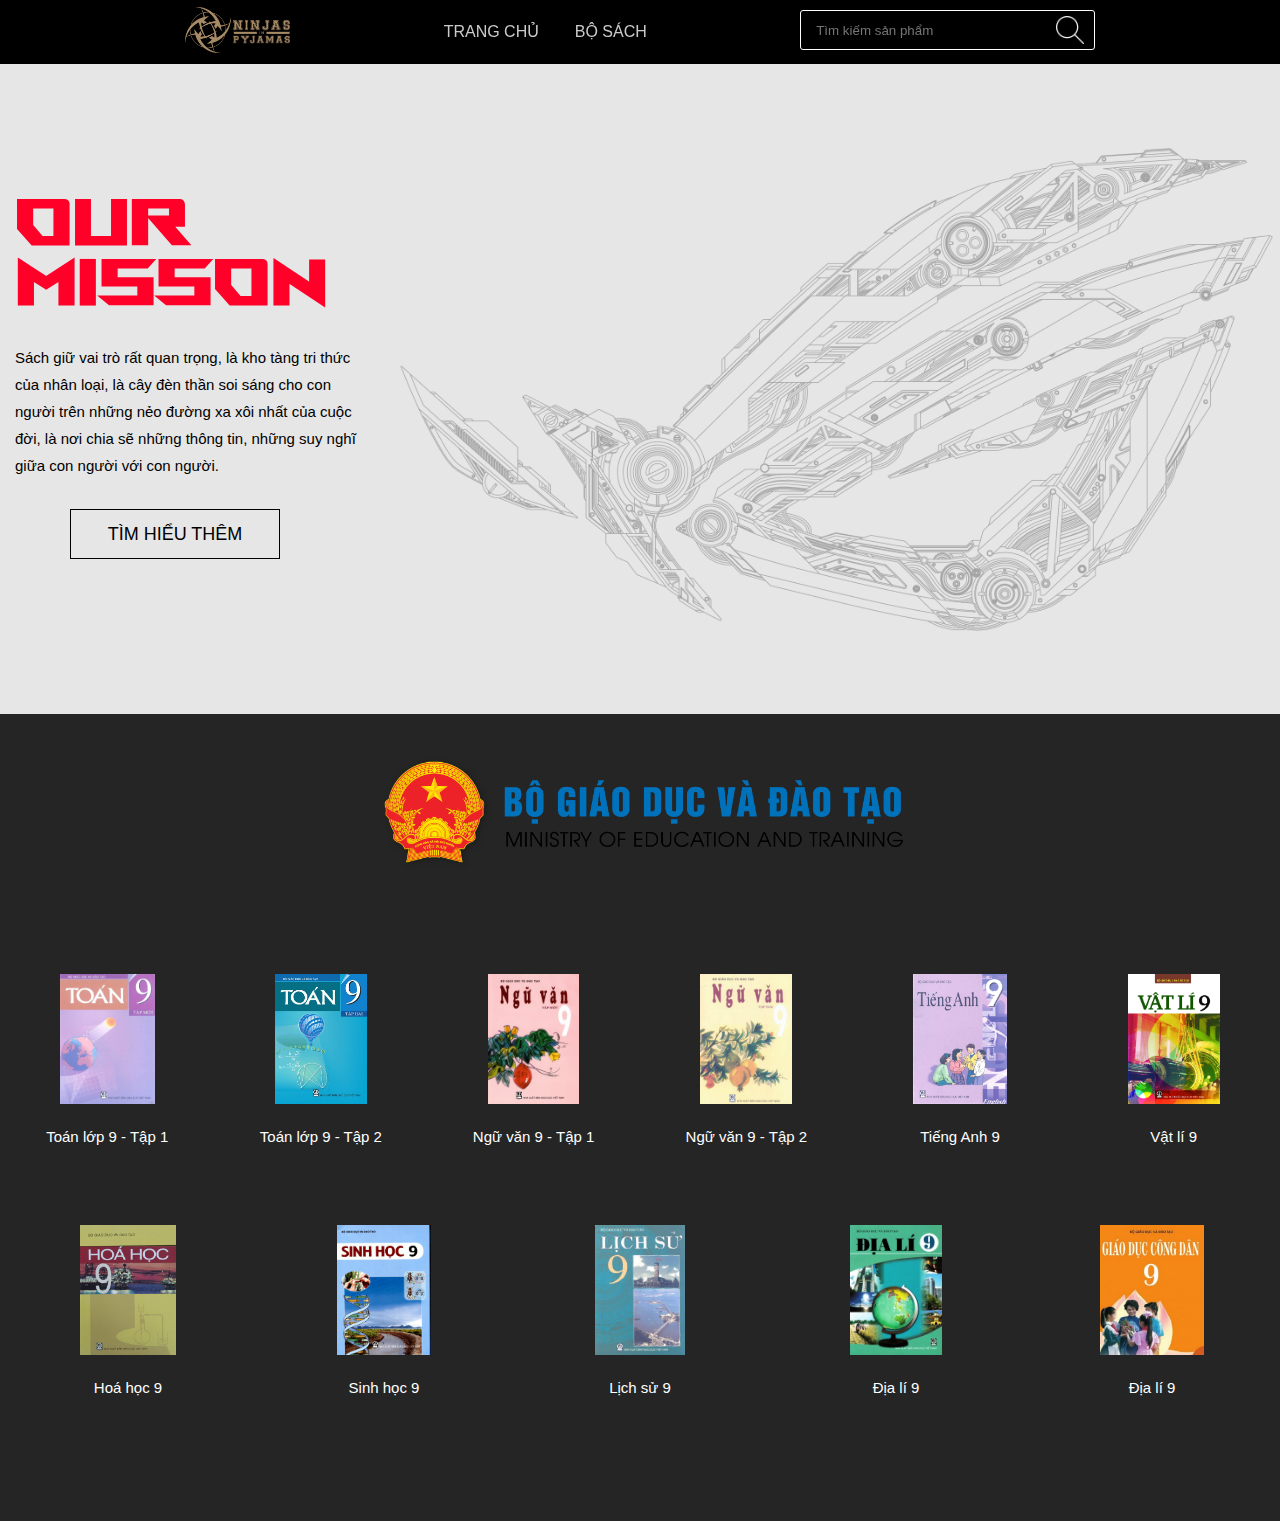
<file: index.html>
﻿<!DOCTYPE html>

<html>

<head>
    <meta charset="utf-8" />
    <title>SÁCH GIÁO KHOA LỚP 9</title>

    <meta property="og:site_name" content="btl-web-design.netlify.app" />
    <meta property="og:image" itemprop="thumbnailUrl" content="img/namdeptrai.jpg" />
    <meta property="og:image:width" content="800" />
    <meta property="og:image:height" content="354" />
    <meta content="Bài tập lớn của Nam" itemprop="headline" property="og:title" />
    <meta content="Bài tập lớn môn Thiết kế Web - Đại học Mở TP.HCM" itemprop="description" property="og:description" />

    <link rel="stylesheet" href="style/style.css" />
    <link rel="stylesheet" href="style/product-style.css" />
    <link href="https://fonts.googleapis.com/css2?family=Noto+Sans:wght@400;700&display=swap" rel="stylesheet" />
    <link href="https://fonts.googleapis.com/css2?family=Inter&display=swap" rel="stylesheet" />
    <link rel="shortcut icon" href="img/shorcut.png" />

    <script src="https://cdnjs.cloudflare.com/ajax/libs/popper.js/1.16.0/umd/popper.min.js"></script>
    <script src="https://cdnjs.cloudflare.com/ajax/libs/jquery/3.5.1/jquery.min.js"></script>
    <script type="text/javascript" src="style/server.js"></script>
</head>

<body>
    <div class="loader-wrapper">
        <div class="sk-folding-cube">
            <div class="sk-cube1 sk-cube"></div>
            <div class="sk-cube2 sk-cube"></div>
            <div class="sk-cube4 sk-cube"></div>
            <div class="sk-cube3 sk-cube"></div>
        </div>
    </div>

    <div class="container">
        <div class="main-logo">
            <a href="index.html">
                <img src="img/main-logo.png" alt="" />
            </a>
        </div>

        <div class="navigation">
            <ul>
                <li>
                    <a href="index.html">Trang Chủ</a>
                </li>
                <li>
                    <a id="gotoSach">BỘ SÁCH</a>
                    <ul style="width: 130px;">                        
                        <li class="drop-razer">
                            <a id="gotoSach">TOÁN</a>
                            <ul style="width: 180px">
                                <li><a href="toan_tap1.html">TẬP 1</a></li>
                                <li><a href="toan_tap2.html">TẬP 2</a></li>
                            </ul>
                        </li>

                        <li class="drop-razer">
                            <a id="gotoSach">NGỮ VĂN</a>
                            <ul style="width: 180px">
                                <li><a href="nguvan_tap1.html">TẬP 1</a></li>
                                <li><a href="nguvan_tap2.html">TẬP 2</a></li>
                            </ul>
                        </li>

                        <li class="drop-razer">
                            <a href="tienganh.html">ANH VĂN</a>
                        </li> 

                        <li class="drop-razer">
                            <a href="vatli.html">VẬT LÍ</a>                            
                        </li>

                        <li class="drop-razer">
                            <a href="hoahoc.html">HOÁ HỌC</a>
                        </li>                                               

                        <li class="drop-razer">
                            <a href="sinhhoc.html">SINH HỌC</a>
                        </li>

                        <li class="drop-razer">
                            <a href="lichsu.html">LỊCH SỬ</a>
                        </li>

                        <li class="drop-razer">
                            <a href="diali.html">ĐỊA LÝ</a>
                        </li>

                        <li class="drop-razer">
                            <a href="gdcd.html">GDCD</a>
                        </li>
                    </ul>
                </li>
            </ul>
        </div>

        <div class="search">
            <form action="">
                <input type="text" name="" placeholder="Tìm kiếm sản phẩm" />
                <img src="img/search.png" alt="" />
            </form>
        </div>
    </div>

    <!-- ================= ASUS ROG ================= -->
    <div class="content" id="rog">
        <div class="text">
            <h2>
                OUR
                    <br/>MISSON
            </h2>

            <p>
                Sách giữ vai trò rất quan trọng, là kho tàng tri thức của nhân loại,
                là cây đèn thần soi sáng cho con người trên những nẻo đường xa xôi nhất của cuộc đời,
                là nơi chia sẽ những thông tin, những suy nghĩ giữa con người với con người.
            </p>

            <input type="button" value="TÌM HIỂU THÊM" />
        </div>
    </div>

    <div class="product" id="boSach">
        <img src="img/homepage/bo_gddt.png" alt="" />
        <div class="option-cpu img-laptop">
            <ul>
                <li>
                    <a href="toan_tap1.html">
                        <img src="img/book_cover/toan_tap1.jpg" title="Toan tap 1" />
                    </a>
                    <p>Toán lớp 9 - Tập 1</p>
                </li>

                <li>
                    <a href="toan_tap2.html">
                        <img src="img/book_cover/toan_tap2.jpg" title="Toan tap 2" />
                    </a>
                    <p>Toán lớp 9 - Tập 2</p>
                </li>
                
                <li>
                    <a href="nguvan_tap1.html">
                        <img src="img/book_cover/nguvan_tap1.jpg" title="Ngu van 1" />
                    </a>
                    <p>Ngữ văn 9 - Tập 1</p>
                </li>

                <li>
                    <a href="nguvan_tap2.html">
                        <img src="img/book_cover/nguvan_tap2.jpg" title="Ngu van 2" />
                    </a>
                    <p>Ngữ văn 9 - Tập 2</p>
                </li>

                <li>
                    <a href="tienganh.html">
                        <img src="img/book_cover/tienganh.jpg" title="Tieng Anh" />
                    </a>
                    <p>Tiếng Anh 9</p>
                </li>

                <li>
                    <a href="vatli.html">
                        <img src="img/book_cover/vatli.jpg" title="Vat li" />
                    </a>
                    <p>Vật lí 9</p>
                </li>

                <li>
                    <a href="hoahoc.html">
                        <img src="img/book_cover/hoahoc.jpg" title="Hoa hoc" />
                    </a>
                    <p>Hoá học 9</p>
                </li>

                <li>
                    <a href="sinhhoc.html">
                        <img src="img/book_cover/sinhhoc.jpg" title="Sinh hoc" />
                    </a>
                    <p>Sinh học 9</p>
                </li>

                <li>
                    <a href="lichsu.html">
                        <img src="img/book_cover/lichsu.jpg" title="Lich su" />
                    </a>
                    <p>Lịch sử 9</p>
                </li>

                <li>
                    <a href="diali.html">
                        <img src="img/book_cover/diali.jpg" title="Dia li" />
                    </a>
                    <p>Địa lí 9</p>
                </li>

                <li>
                    <a href="gdcd.html">
                        <img src="img/book_cover/gdcd.jpg" title="Dia li" />
                    </a>
                    <p>Địa lí 9</p>
                </li>
            </ul>
        </div>

    <a class="go-to-top" id="gototop"></a>
</body>

</html>
</file>
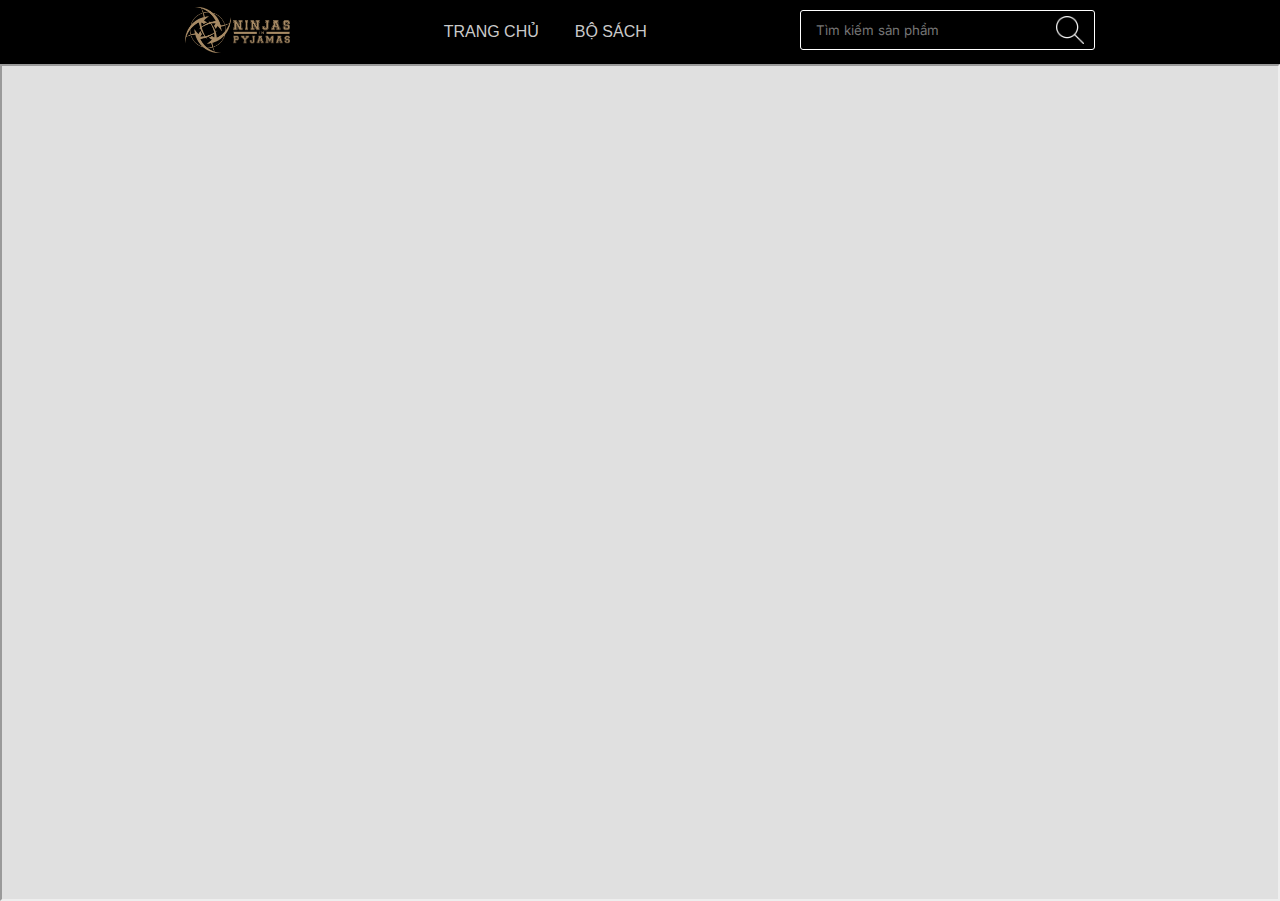
<file: nguvan_tap1.html>
﻿<!DOCTYPE html>

<html>

<head>
    <meta charset="utf-8" />
    <title>Ngữ văn 9 - Tập 1</title>

    <meta property="og:site_name" content="btl-web-design.netlify.app" />
    <meta property="og:image" itemprop="thumbnailUrl" content="img/namdeptrai.jpg" />
    <meta property="og:image:width" content="800" />
    <meta property="og:image:height" content="354" />
    <meta content="Bài tập lớn của Nam" itemprop="headline" property="og:title" />
    <meta content="Bài tập lớn môn Thiết kế Web - Đại học Mở TP.HCM" itemprop="description" property="og:description" />

    <link rel="stylesheet" href="style/style.css" />
    <link rel="stylesheet" href="style/pdf-viewer.css" />
    <link href="https://fonts.googleapis.com/css2?family=Noto+Sans:wght@400;700&display=swap" rel="stylesheet">
    <link href="https://fonts.googleapis.com/css2?family=Inter&display=swap" rel="stylesheet">
    <link rel="shortcut icon" href="img/shorcut.png" />

    <script src="https://ajax.googleapis.com/ajax/libs/jquery/3.5.1/jquery.min.js"></script>
    <script type="text/javascript" src="style/server.js"></script>
</head>

<body>
    <div class="loader-wrapper">
        <div class="sk-folding-cube">
            <div class="sk-cube1 sk-cube"></div>
            <div class="sk-cube2 sk-cube"></div>
            <div class="sk-cube4 sk-cube"></div>
            <div class="sk-cube3 sk-cube"></div>
        </div>
    </div>

    <div class="container">
        <div class="main-logo">
            <a href="index.html">
                <img src="img/main-logo.png" alt="" />
            </a>
        </div>

        <div class="navigation">
            <ul>
                <li>
                    <a href="index.html">Trang Chủ</a>
                </li>
                <li>
                    <a id="gotoSach">BỘ SÁCH</a>
                    <ul style="width: 130px;">                        
                        <li class="drop-razer">
                            <a id="gotoSach">TOÁN</a>
                            <ul style="width: 180px">
                                <li><a href="toan_tap1.html">TẬP 1</a></li>
                                <li><a href="toan_tap2.html">TẬP 2</a></li>
                            </ul>
                        </li>

                        <li class="drop-razer">
                            <a id="gotoSach">NGỮ VĂN</a>
                            <ul style="width: 180px">
                                <li><a href="nguvan_tap1.html">TẬP 1</a></li>
                                <li><a href="nguvan_tap2.html">TẬP 2</a></li>
                            </ul>
                        </li>

                        <li class="drop-razer">
                            <a href="tienganh.html">ANH VĂN</a>
                        </li> 

                        <li class="drop-razer">
                            <a href="vatli.html">VẬT LÍ</a>                            
                        </li>

                        <li class="drop-razer">
                            <a href="hoahoc.html">HOÁ HỌC</a>
                        </li>                                               

                        <li class="drop-razer">
                            <a href="sinhhoc.html">SINH HỌC</a>
                        </li>

                        <li class="drop-razer">
                            <a href="lichsu.html">LỊCH SỬ</a>
                        </li>

                        <li class="drop-razer">
                            <a href="diali.html">ĐỊA LÝ</a>
                        </li>

                        <li class="drop-razer">
                            <a href="gdcd.html">GDCD</a>
                        </li>
                    </ul>
                </li>
            </ul>
        </div>

        <div class="search">
            <form action="">
                <input type="text" name="" placeholder="Tìm kiếm sản phẩm" />
                <img src="img/search.png" alt="" />
            </form>
        </div>
    </div>

    <div class="baohanh">
        <iframe src="pdf/nguvan_tap1.pdf">
        </iframe>
    </div>

    <a class="go-to-top" id="gototop"></a>
</body>

</html>
</file>
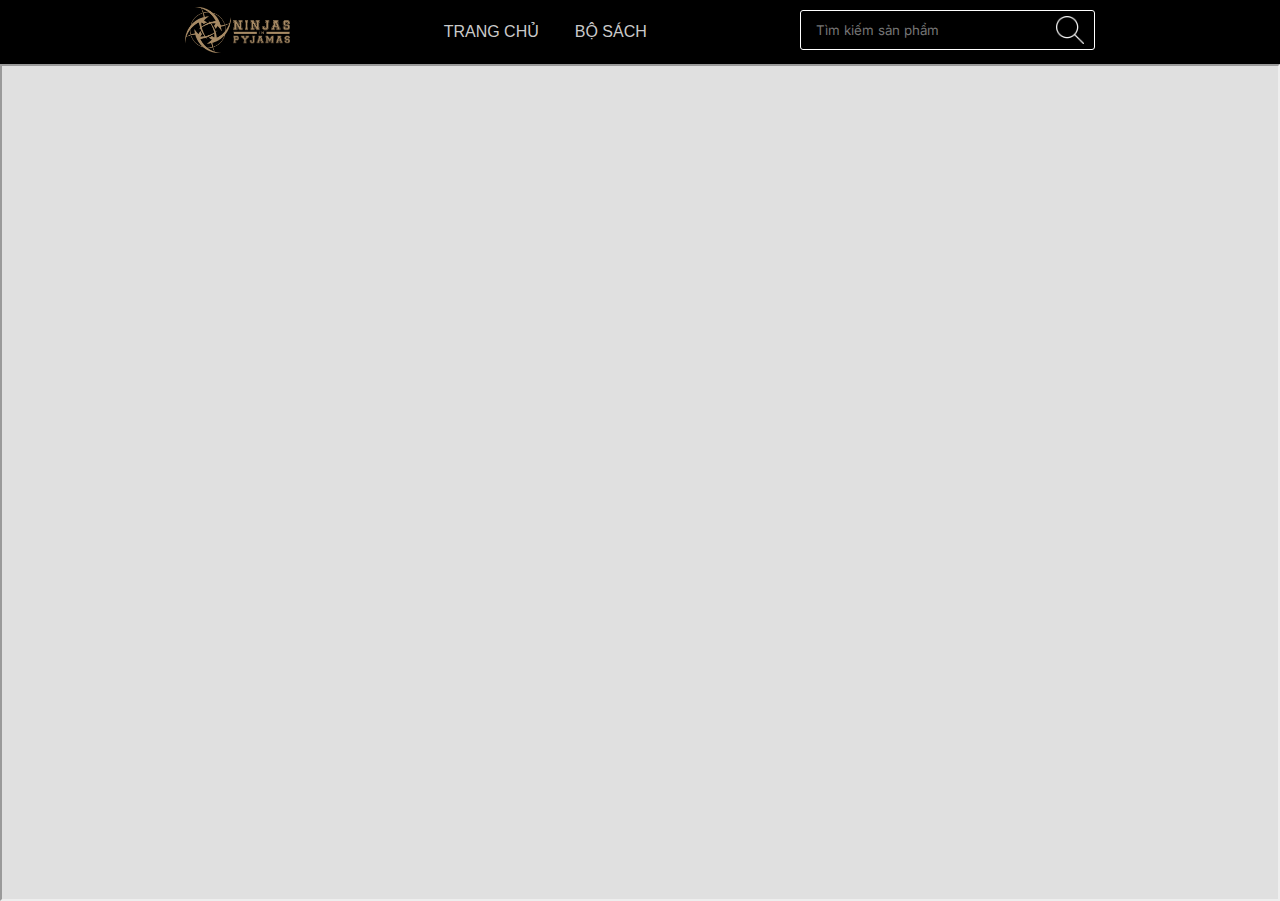
<file: toan_tap1.html>
﻿<!DOCTYPE html>

<html>

<head>
    <meta charset="utf-8" />
    <title>Toán 9 - Tập 1</title>

    <meta property="og:site_name" content="btl-web-design.netlify.app" />
    <meta property="og:image" itemprop="thumbnailUrl" content="img/namdeptrai.jpg" />
    <meta property="og:image:width" content="800" />
    <meta property="og:image:height" content="354" />
    <meta content="Bài tập lớn của Nam" itemprop="headline" property="og:title" />
    <meta content="Bài tập lớn môn Thiết kế Web - Đại học Mở TP.HCM" itemprop="description" property="og:description" />

    <link rel="stylesheet" href="style/style.css" />
    <link rel="stylesheet" href="style/pdf-viewer.css" />
    <link href="https://fonts.googleapis.com/css2?family=Noto+Sans:wght@400;700&display=swap" rel="stylesheet">
    <link href="https://fonts.googleapis.com/css2?family=Inter&display=swap" rel="stylesheet">
    <link rel="shortcut icon" href="img/shorcut.png" />

    <script src="https://ajax.googleapis.com/ajax/libs/jquery/3.5.1/jquery.min.js"></script>
    <script type="text/javascript" src="style/server.js"></script>
</head>

<body>
    <div class="loader-wrapper">
        <div class="sk-folding-cube">
            <div class="sk-cube1 sk-cube"></div>
            <div class="sk-cube2 sk-cube"></div>
            <div class="sk-cube4 sk-cube"></div>
            <div class="sk-cube3 sk-cube"></div>
        </div>
    </div>

    <div class="container">
        <div class="main-logo">
            <a href="index.html">
                <img src="img/main-logo.png" alt="" />
            </a>
        </div>

        <div class="navigation">
            <ul>
                <li>
                    <a href="index.html">Trang Chủ</a>
                </li>
                <li>
                    <a id="gotoSach">BỘ SÁCH</a>
                    <ul style="width: 130px;">                        
                        <li class="drop-razer">
                            <a id="gotoSach">TOÁN</a>
                            <ul style="width: 180px">
                                <li><a href="toan_tap1.html">TẬP 1</a></li>
                                <li><a href="toan_tap2.html">TẬP 2</a></li>
                            </ul>
                        </li>

                        <li class="drop-razer">
                            <a id="gotoSach">NGỮ VĂN</a>
                            <ul style="width: 180px">
                                <li><a href="nguvan_tap1.html">TẬP 1</a></li>
                                <li><a href="nguvan_tap2.html">TẬP 2</a></li>
                            </ul>
                        </li>

                        <li class="drop-razer">
                            <a href="tienganh.html">ANH VĂN</a>
                        </li> 

                        <li class="drop-razer">
                            <a href="vatli.html">VẬT LÍ</a>                            
                        </li>

                        <li class="drop-razer">
                            <a href="hoahoc.html">HOÁ HỌC</a>
                        </li>                                               

                        <li class="drop-razer">
                            <a href="sinhhoc.html">SINH HỌC</a>
                        </li>

                        <li class="drop-razer">
                            <a href="lichsu.html">LỊCH SỬ</a>
                        </li>

                        <li class="drop-razer">
                            <a href="diali.html">ĐỊA LÝ</a>
                        </li>

                        <li class="drop-razer">
                            <a href="gdcd.html">GDCD</a>
                        </li>
                    </ul>
                </li>
            </ul>
        </div>

        <div class="search">
            <form action="">
                <input type="text" name="" placeholder="Tìm kiếm sản phẩm" />
                <img src="img/search.png" alt="" />
            </form>
        </div>
    </div>

    <div class="baohanh">
        <iframe src="pdf/toan_tap1.pdf">
        </iframe>
    </div>

    <a class="go-to-top" id="gototop"></a>
</body>

</html>
</file>
<file: style/style.css>
* {
  margin: 0px;
  padding: 0px;
  line-height: normal;
  font-family: "Inter", sans-serif;
  list-style: none;
  box-sizing: border-box;
}

@font-face {
  font-family: rogfont;
  src: url(../font/rogfont.otf);
}

@font-face {
  font-family: RazerFont;
  src: url(../font/RazerThin.woff2);
}

a {
  cursor: pointer;
}

body {
  background-color: #000000;
  animation: reloadEffect 0.5s;
  overflow-x: hidden;
}

@keyframes reloadEffect {
  from {
    opacity: 0;
    transform: translateY(-10px);
  }

  to {
    opacity: 1;
    transform: translateY(0);
  }
}

@keyframes opacity0to1 {
  from {
    opacity: 0;
  }

  to {
    opacity: 1;
  }
}

.container {
  width: 100%;
  /* height: 60px; */
  background-color: rgba(0, 0, 0, .8);
  position: sticky;
  top: 0;
  z-index: 100;
  display: flex;
  justify-content: center;
}

.main-logo {
  display: flex;
  justify-content: center;
}

.main-logo img {
  height: 60px;
  padding: 7px 0;
}

.search form {
  height: 40px;
  background-color: transparent;
  border: 0.5px solid #fff;
  border-radius: 3px;
  margin: 10px 0;
  display: flex;
  flex-direction: row;
}

.search form img {
  height: 100%;
  padding: 5px;
  margin-right: 5px;
}

.search form input[type="text"] {
  width: 250px;
  height: 100%;
  color: white;
  padding: 0 15px;
  border: 0px;
  border-radius: 5px;
  background-color: transparent;
  outline: none;
}

/* NAVIGATION DROP MENU CSS */

.navigation {
  width: 400px;
  display: flex;
  flex-direction: row;
  justify-content: center;
  align-items: center;
  margin: 0 55px;
}

.navigation:after {
  content: "";
  clear: both;
  display: block;
}

.navigation ul {
  list-style: none;
  margin: 0;
  display: flex;
  flex-direction: row;
}

.navigation>ul>li {
  position: relative;
  margin: 0 3px;
}

.navigation>ul>li>a {
  text-transform: uppercase;
  transition: 0.3s;
}

.navigation ul li a {
  text-decoration: none;
  color: #cacaca;
  padding: 22px 15px;
  display: block;
  font-size: 16px;
  font-family: segoeui, Microsoft JhengHei, sans-serif;
}

.navigation ul ul a {
  font-size: 15px;
}

.navigation ul li:hover a {
  color: #f7f7f7;
}

.navigation ul ul {
  position: absolute;
  padding: 0;
  min-width: 100%;
  display: flex;
  flex-direction: column;
  top: 100%;
  left: 0;
  opacity: 0;
  visibility: hidden;
  transition: opacity 0.5s;
}

.navigation ul ul li a {
  text-indent: 7px;
}

.navigation ul li:hover>ul {
  visibility: visible;
  opacity: 1;
  animation: changeBGColor 0.3s forwards ease-out;
}

.navigation ul ul li a {
  transition: 0.3s;
}

.navigation ul ul>li:hover>a {
  transition: 0.3s;
  border-left: 5px solid rgb(31, 163, 220);
}

.navigation ul ul li:hover a {
  transition: 0.3s;
  text-indent: 9px;
  animation: changeBGColorD 0.3s forwards ease-out;
}

.navigation ul ul li {
  position: relative;
}

.navigation ul ul ul {
  width: 170px;
  top: 0;
  left: 100%;
}

.navigation ul ul ul li {
  border: none !important;
}

.navigation ul ul ul li:hover a {
  border-left: 5px solid #1fa3dc;
  transition: 0.3s;
  text-indent: 10px;
  animation: changeBGColor 0.3s forwards ease-out;
}

@keyframes changeBGColor {
  from {
    background-color: rgba(115, 114, 114, 0.95);
  }

  to {
    background-color: rgba(37, 37, 37, 0.95);
  }
}

@keyframes changeBGColorD {
  from {
    background-color: rgba(37, 37, 37, 0.95);
  }

  to {
    background-color: rgba(115, 114, 114, 0.95);
  }
}

.drop-rog a {
  border-color: #da0100 !important;
}

.drop-razer a {
  border-color: #44d62c !important;
}

/* CONTENT CSS*/

.content {
  width: 100%;
  height: 650px;
  background-color: #e6e6e6;
  background-repeat: no-repeat;
  display: flex;
  flex-direction: column;
  justify-content: left;
  user-select: none;

  animation: opacity0to1 3s forwards;
}

#rog {
  background-image: url(../img/homepage/genesis.png);
  background-size: 70%;
  background-position: right;
}

#razer {
  background-image: url(../img/RAZER/banner.jpg);
  background-size: cover;
  background-position: bottom;
  background-attachment: local;
  color: white;
}

.text {
  display: flex;
  flex-direction: column;
  justify-content: center;
  margin: 0 auto;
}

.text h2 {
  width: 350px;
  position: relative;
  top: 100px;
  left: -450px;
  margin: 0 auto;
  font-size: 100px;
  font-family: rogfont, Arial, Helvetica, sans-serif !important;
  text-align: left;
  line-height: 60px;
}

#rog>.text h2 {
  color: #ff0029;
}

#razer>.text h2 {
  font-size: 60px;
  text-transform: capitalize;
  line-height: 65px;
  color: #44d62c;
  font-family: RazerFont, Arial, Helvetica, sans-serif !important;
}

.text p {
  width: 350px;
  position: relative;
  top: 160px;
  left: -450px;
  margin: 0 auto;
  font-size: 15px;
  text-align: left;
  line-height: 27px;
}

#razer>.text p {
  top: 130px;
}

.text input[type="button"] {
  width: 210px;
  height: 50px;
  position: relative;
  top: 190px;
  left: -465px;
  margin: 0 auto;
  outline: none;
  font-size: 18px;
  border: 1px solid black;
  cursor: pointer;
  background-color: transparent;

  transition: background-color 0.5s;
}

.text input:hover {
  color: white;
  background-color: black;
}

#razer>div.text input[type="button"] {
  top: 170px;
  color: white;
  border: 1px solid white;
}

#razer>div.text input[type="button"]:hover {
  color: black;
  background-color: white;
}

.go-to-top {
  position: fixed;
  width: 40px;
  height: 40px;
  background-image: url(../img/arrow.png);
  background-size: 40px;
  background-repeat: no-repeat;
  bottom: 25px;
  right: 30px;
}

.topblue {
  background-image: url(../img/ROG/top-blue.png);
}

.topred {
  background-image: url(../img/ROG/top-red.png);
}

.topgreen {
  background-image: url(../img/RAZER/top-green.png);
}

.go-to-top:active {
  transform: scale(0.97);
}

.footer {
  padding-top: 30px;
  padding-bottom: 20px;
  width: 100%;
  background-color: #171717;
  background-size: cover;
  justify-content: center;
  display: flex;
  user-select: none;
}

.footer-left {
  width: 270px;
  margin: 0 20px;
  text-align: center;
  color: #2e86c1;
}

.footer-left ul li {
  list-style: none;
  padding-bottom: 10px;
  font-size: 13px;
}

.footer-left ul li a {
  text-decoration: none;
  color: #cccccc;
}

.footer-right {
  width: 270px;
  margin: 0 20px;
  text-align: center;
  color: #2e86c1;
  display: flex;
  flex-direction: column;
}

.title-footer {
  font-size: 16px;
  padding-bottom: 15px;
  text-align: center;
  color: #ffffff;
}

.logo {
  display: inline-block;
}

.logo img {
  width: 50px;
  height: auto;
  margin-right: 10px;
  margin-bottom: 7px;
  vertical-align: middle;
}

.logo-store {
  display: inline-block;
}

.logo-store img {
  width: 170px;
  height: auto;
  background-repeat: no-repeat;
  border-style: none;
  margin-right: 10px;
  margin-bottom: 7px;
}

.loader-wrapper {
  width: 100%;
  height: 100%;
  position: fixed;
  top: 50%;
  left: 50%;
  transform: translate(-50%, -50%);
  background-color: #292929;
  display: flex;
  justify-content: center;
  align-items: center;
  z-index: 100000;
}

.sk-folding-cube {
  width: 120px;
  height: 120px;
  -webkit-transform: rotateZ(45deg);
  transform: rotateZ(45deg);
}

.sk-folding-cube .sk-cube {
  float: left;
  width: 50%;
  height: 50%;
  position: relative;
  -webkit-transform: scale(1.1);
  -ms-transform: scale(1.1);
  transform: scale(1.1);
}

.sk-folding-cube .sk-cube:before {
  content: '';
  position: absolute;
  top: 0;
  left: 0;
  width: 100%;
  height: 100%;
  background-color: #a88b65;
  -webkit-animation: sk-foldCubeAngle 2.4s infinite linear both;
  animation: sk-foldCubeAngle 2.4s infinite linear both;
  -webkit-transform-origin: 100% 100%;
  -ms-transform-origin: 100% 100%;
  transform-origin: 100% 100%;
}

.sk-folding-cube .sk-cube2 {
  -webkit-transform: scale(1.1) rotateZ(90deg);
  transform: scale(1.1) rotateZ(90deg);
}

.sk-folding-cube .sk-cube3 {
  -webkit-transform: scale(1.1) rotateZ(180deg);
  transform: scale(1.1) rotateZ(180deg);
}

.sk-folding-cube .sk-cube4 {
  -webkit-transform: scale(1.1) rotateZ(270deg);
  transform: scale(1.1) rotateZ(270deg);
}

.sk-folding-cube .sk-cube2:before {
  -webkit-animation-delay: 0.3s;
  animation-delay: 0.3s;
}

.sk-folding-cube .sk-cube3:before {
  -webkit-animation-delay: 0.6s;
  animation-delay: 0.6s;
}

.sk-folding-cube .sk-cube4:before {
  -webkit-animation-delay: 0.9s;
  animation-delay: 0.9s;
}

@-webkit-keyframes sk-foldCubeAngle {

  0%,
  10% {
    -webkit-transform: perspective(140px) rotateX(-180deg);
    transform: perspective(140px) rotateX(-180deg);
    opacity: 0;
  }

  25%,
  75% {
    -webkit-transform: perspective(140px) rotateX(0deg);
    transform: perspective(140px) rotateX(0deg);
    opacity: 1;
  }

  90%,
  100% {
    -webkit-transform: perspective(140px) rotateY(180deg);
    transform: perspective(140px) rotateY(180deg);
    opacity: 0;
  }
}

@keyframes sk-foldCubeAngle {

  0%,
  10% {
    -webkit-transform: perspective(140px) rotateX(-180deg);
    transform: perspective(140px) rotateX(-180deg);
    opacity: 0;
  }

  25%,
  75% {
    -webkit-transform: perspective(140px) rotateX(0deg);
    transform: perspective(140px) rotateX(0deg);
    opacity: 1;
  }

  90%,
  100% {
    -webkit-transform: perspective(140px) rotateY(180deg);
    transform: perspective(140px) rotateY(180deg);
    opacity: 0;
  }
}
</file>
<file: style/product-style.css>
* {
    font-family: segoeui, Microsoft JhengHei, sans-serif;
}

.product {
    padding: 30px 0 50px 0;
    background-color: #252525;
    user-select: none;
    display: flex;
    flex-direction: column;
    align-items: center;
}

.product h1 {
    font-size: 50px;
    text-align: center;
    color: #e3e3e3;
    font-family: "Noto Sans", sans-serif;
}

.product>img {
    height: 120px;
    margin: 10px 0 20px 0;
    text-align: center;
    color: #e3e3e3;
}

.option-cpu {
    margin: 30px 0 45px 0;
}

.option-cpu ul {
    display: flex;
    flex-direction: row;
    flex-wrap: wrap;
    justify-content: space-evenly;
    align-content: center;
}

.option-cpu ul li {
    margin: 30px 20px;
    list-style: none;
    display: flex;
    flex: 13%;
    flex-direction: column;
    align-items: center;
}

.option-cpu ul li a img {
    width: auto;
    height: 100px;
    margin: 20px 20px;
}

.option-cpu ul li a img {
    transition: .5s ease-out;
}

.option-cpu ul li a img:hover {
    transform: scale(1.1);
}

.option-cpu ul li p {
    text-align: center;
    color: white;
    font-size: 15px;
    font-family: segoeui, Microsoft JhengHei, sans-serif;
}

div.img-fea {
    width: 100%;
    display: flex;
    justify-content: center;
}

div.img-fea img {
    height: 130px;
    display: flex;
    justify-content: center;
}

/* =============== PRODUCT DETAIL AMD*/
.detail-box {
    display: flex;
    flex-direction: row;
    flex-wrap: wrap;
    justify-content: center;
}

.product-detail {
    display: flex;
    flex-direction: row;
    min-height: 400px;
}

.product-detail-content {
    width: 350px;
    height: 430px;
    margin: 15px 25px;
    padding: 0 10px;
    border-radius: 3px;
    filter: blur(0);
    overflow: hidden;
    user-select: text !important;
}

.product-detail-content img {
    z-index: -1;
    position: absolute;
    left: 0;
    top: 0;
    transition: .5s;
}

.product-detail-content:hover img {
    filter: brightness(.6);
    transform: scale(1.1);
}

.logo-detail {
    width: 130px;
    height: auto;
    background-repeat: no-repeat;
    border-style: none;
}

.product .detail-title {
    user-select: none;
    height: 30px;
    font-family: "Lucida Sans", "Lucida Sans Unicode", sans-serif;
    font-size: 29.5px;
    font-weight: 500;
    text-align: center;
    text-transform: capitalize;
    padding: 210px 0;
    color: rgb(224, 224, 224);
    height: 75px;
    transition: 1s;
}

.product-detail-content:hover .detail-title {
    transition-delay: .2s;
    font-size: 31px !important;
    font-weight: bold;
    color: #e0551f;
    padding: 20% 0;
}

.product-content {
    max-height: 0;
    font-size: 16px;
    color: white;
    line-height: 23px;
    overflow: hidden;
    font-family: segoeui, Microsoft JhengHei, sans-serif;
    text-align: initial;
    transition: .3s ease-out;
}

.product-detail-content:hover .product-content {
    transition-delay: .2s;
    padding: 10px 7px 0;
    max-height: 390px;
}

.img-laptop ul li a img {
    width: auto;
    height: 130px;
    margin: 20px 40px;
}

.rog-box {
    margin: 15px 10px;
}

.razer-box {
    margin: 15px 10px;
}

.rog-box:hover .detail-title {
    transition-delay: .2s;
    font-weight: bold;
    color: #c82222;
}

.razer-box:hover .detail-title {
    transition-delay: .2s;
    font-weight: bold;
    color: #44d62c;
}

@keyframes moving {
    0% {
        opacity: .8;
        transform: translate3d(0, 7px, 0)
    }

    50% {
        opacity: 1;
        transform: translateZ(0)
    }

    to {
        opacity: .8;
        transform: translate3d(0, 7px, 0)
    }
}
</file>
<file: style/pdf-viewer.css>
.container{
    position: static;
}

.baohanh {
    background-color: #e0e0e0;
    display: flex;
    user-select: none;
    justify-content: center;
    width: 100%;
    height: 93vh;
}

.baohanh iframe{
    width: 100%;
    height: 100%;
}

.title-bh1 {
    text-align: center;
    font-size: 37px;
    font-weight: bold;
    letter-spacing: 3px;
    color: #272727;
    padding-bottom: 30px;
    text-transform: uppercase;
}

.heading1-bh {
    color: #474747;
    font-size: 25px;
    font-weight: bold;
    padding-bottom: 3px;
}

.heading2-bh {
    color: #6e6e6e;
    font-size: 20px;
    font-weight: bold;
    padding-bottom: 3px;
    padding-left: 25px;
    padding-top: 15px;
}

.content-bh {
    font-size: 17px;
    padding-left: 45px;
    color: rgb(0, 0, 0);
}

.chinhsach-bh p {
    margin: 15px 10px;
    line-height: 20px;
}
</file>
